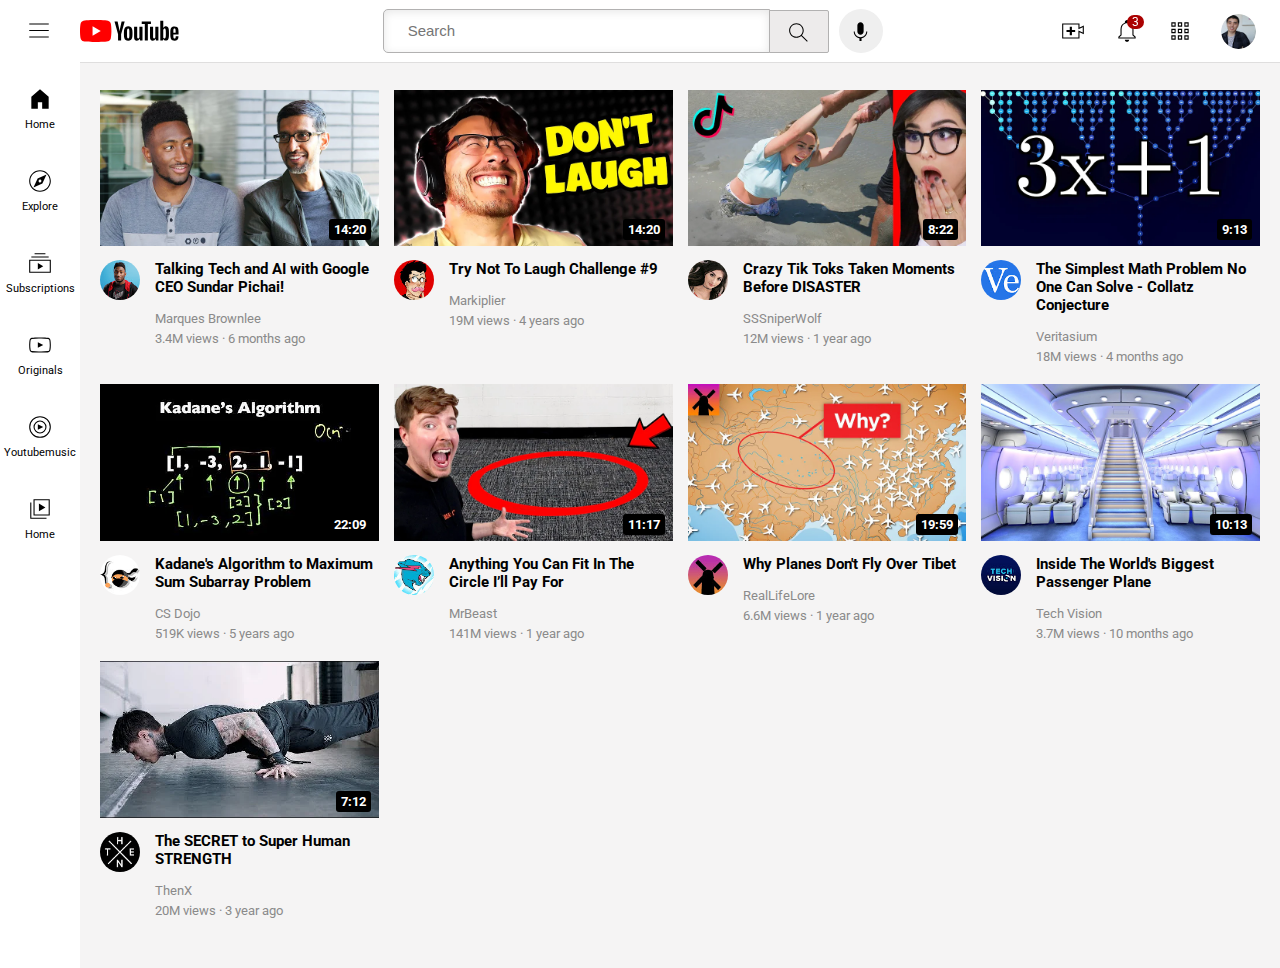
<file: index.html>
<!DOCTYPE html>
<html>
    <head>
        
        <link rel="stylesheet" href="style/youtube.css">
        <link rel="preconnect" href="https://fonts.googleapis.com">
        <link rel="preconnect" href="https://fonts.gstatic.com" crossorigin>
        <link href="https://fonts.googleapis.com/css2?family=Montserrat:wght@400;700&family=Roboto:wght@400;500;700&display=swap" rel="stylesheet">
        <title>
            HU || YouTube
        </title>
        <link rel="shortcut icon" href="youtube_images/favicon-32x32.png" type="image/x-icon">
    </head>
    <body>
       <div class=" main-header">
        <div class="header">
            <div class="left-section">
                <img class="hamburger-logo"  src="youtube_images/hamburger-menu.svg">
                <img  class="youtube-logo" src="youtube_images/youtube-logo.svg">
            </div>
            <div class="middle-section">
                <input class="search-box" type="text" placeholder=" Search">
                <button class="search-button">
                   <img class="search-logo" src="youtube_images/search.svg">
                   <div class="tooltip"> search </div>
                </button>
                <button class="voice-button">
                    <img class="search-voice" src="youtube_images/voice-search-icon.svg">
                    <div class="tooltip"> search with your voice </div>
                </button>
            </div>
            <div class="right-section">
                <div class="tooltip-div">
                    <img class="upload-icon"
                     src="youtube_images/upload.svg">
                     <div class="tooltip"> create  </div>
                </div>
                
                <div class="tooltip-div">
                    <img class="notifi-icon" 
                     src="youtube_images/notifications.svg">
                     <div class="tooltip"> notifications </div>
                     <div class=" notify-number">3</div>
                </div>
                <div class="tooltip-div">
                    <img class="apps-icon"
                     src="youtube_images/youtube-apps.svg">
                     <div class="tooltip"> apps  </div>
                </div>
                
                <img class="mychannel-icon" src="youtube_images/my-channel.jpeg">
            </div>
        </div>
       </div>

       <div class="sidebar">
          
                <div class="sidebar-icon">

                    <img src="youtube_images/home.svg">
                    <div>Home</div>
                </div>
                <div class="sidebar-icon"> 
                    <img src="youtube_images/explore.svg"> 
                    <div>Explore</div>
                </div>
                
                <div class="sidebar-icon"> 
                    <img src="youtube_images/subscriptions.svg">
                    <div>Subscriptions</div>
                 </div>
                
                <div class="sidebar-icon"> 
                    <img src="youtube_images/originals.svg"> 
                    <div>Originals</div>
                </div>
                
                <div class="sidebar-icon"> 
                    <img src="youtube_images/youtube-music.svg"> 
                    <div>Youtubemusic</div>
                </div>
                
                <div class="sidebar-icon"> 
                    <img src="youtube_images/library.svg">
                    <div>Home</div>
                </div>   
       </div>
       
       
                
        <div class="video-grid">
            <div class="video-perview">
                <div class="thumbnail">
                    <a href="https://www.youtube.com/watch?v=n2RNcPRtAiY" target="_blank">
                        <img  class="video-img" src="youtube_images/thumbnail-1.webp">
                    </a>
                    <div class="video-time"> 
                        14:20 
                    </div>
                </div>
                <div class="video-details">
                    <div >
                        <img class="channel-profile" src="youtube_images/channel-1.jpeg">
                    </div>
                    <div > 
                        <div class="channel-title">
                            Talking Tech and AI with Google CEO Sundar Pichai!
                        </div>
                    
                            <div class="channel-name">
                                Marques Brownlee 
                            </div>
                            <div class="videos-views">
                                3.4M views · 6 months ago
                            </div>
                    </div>
                </div>
            </div>
            <div class="video-perview">
                <div class="thumbnail">
                    <a href="https://www.youtube.com/watch?v=mP0RAo9SKZk" target="_blank">
                        <img  class="video-img" src="youtube_images/thumbnail-2.webp">
                    </a>
                    
                    <div class="video-time"> 
                        14:20 
                    </div>
                </div>
                <div class="video-details">
                    <div >
                        <img class="channel-profile" src="youtube_images/channel-2.jpeg">
                    </div>
                    <div > 
                        <div class="channel-title">
                            Try Not To Laugh Challenge #9
                        </div>
                    
                            <div class="channel-name">
                                Markiplier
                            </div>
                            <div class="videos-views">
                                19M views · 4 years ago
                            </div>
                    </div>
                </div>
            </div>
            <div class="video-perview">
                <div class="thumbnail">
                    <a href="https://www.youtube.com/watch?v=FgjPQQeTh1w" target="_blank">
                        <img  class="video-img" src="youtube_images/thumbnail-3.webp">
                    </a>
                    
                    <div class="video-time"> 
                        8:22
                    </div>
                </div>
                <div class="video-details">
                    <div >
                        <img class="channel-profile" src="youtube_images/channel-3.jpeg">
                    </div>
                    <div > 
                        <div class="channel-title">
                            Crazy Tik Toks Taken Moments Before DISASTER
                        </div>
                    
                            <div class="channel-name">
                                SSSniperWolf 
                            </div>
                            <div class="videos-views">
                                12M views · 1 year ago
                            </div>
                    </div>
                </div>
            </div>
            <div class="video-perview">
                <div class="thumbnail">
                    <a href="https://www.youtube.com/watch?v=094y1Z2wpJg" target="_blank">
                        <img  class="video-img" src="youtube_images/thumbnail-4.webp">
                    </a>
                    
                    <div class="video-time"> 
                        9:13
                    </div>
                </div>
                <div class="video-details">
                    <div >
                        <img class="channel-profile" src="youtube_images/channel-4.jpeg">
                    </div>
                    <div > 
                        <div class="channel-title">
                            The Simplest Math Problem No One Can Solve - Collatz Conjecture
                        </div>
                    
                            <div class="channel-name">
                                Veritasium 
                            </div>
                            <div class="videos-views">
                                18M views · 4 months ago
                            </div>
                    </div>
                </div>
            </div>
            <div class="video-perview">
                <div class="thumbnail">
                    <a href="https://www.youtube.com/watch?v=86CQq3pKSUw" target="_blank">
                        <img  class="video-img" src="youtube_images/thumbnail-5.webp">
                    </a>
                    
                    <div class="video-time"> 
                        22:09
                    </div>
                </div>
                <div class="video-details">
                    <div >
                        <img class="channel-profile" src="youtube_images/channel-5.jpeg">
                    </div>
                    <div > 
                        <div class="channel-title">
                            Kadane's Algorithm to Maximum Sum Subarray Problem
                        </div>
                    
                            <div class="channel-name">
                                CS Dojo 
                            </div>
                            <div class="videos-views">
                                519K views · 5 years ago
                            </div>
                    </div>
                </div>
            </div>
            <div class="video-perview">
                <div class="thumbnail">
                    <a href="https://www.youtube.com/watch?v=yXWw0_UfSFg" target="_blank">
                        <img  class="video-img" src="youtube_images/thumbnail-6.webp">
                    </a>
                    
                    <div class="video-time"> 
                        11:17
                    </div>
                </div>
                <div class="video-details">
                    <div >
                        <img class="channel-profile" src="youtube_images/channel-6.jpeg">
                    </div>
                    <div > 
                        <div class="channel-title">
                            Anything You Can Fit In The Circle I’ll Pay For
                        </div>
                    
                            <div class="channel-name">
                                MrBeast 
                            </div>
                            <div class="videos-views">
                                141M views · 1 year ago
                            </div>
                    </div>
                </div>
            </div>
            <div class="video-perview">
                <div class="thumbnail">
                    <a href="https://www.youtube.com/watch?v=fNVa1qMbF9Y" target="_blank">
                        <img  class="video-img" src="youtube_images/thumbnail-7.webp">
                    </a>
                    
                    <div class="video-time"> 
                        19:59 
                    </div>
                </div>
                <div class="video-details">
                    <div >
                        <img class="channel-profile" src="youtube_images/channel-7.jpeg">
                    </div>
                    <div > 
                        <div class="channel-title">
                           Why Planes Don't Fly Over Tibet
                        </div>
                    
                            <div class="channel-name">
                                RealLifeLore
                            </div>
                            <div class="videos-views">
                                6.6M views · 1 year ago
                            </div>
                    </div>
                </div>
            </div>
            <div class="video-perview">
                <div class="thumbnail">
                    <a href="https://www.youtube.com/watch?v=lFm4EM1juls" target="_blank">
                        <img  class="video-img" src="youtube_images/thumbnail-8.webp">
                    </a>
                    
                    <div class="video-time"> 
                        10:13
                    </div>
                </div>
                <div class="video-details">
                    <div >
                        <img class="channel-profile" src="youtube_images/channel-8.jpeg">
                    </div>
                    <div > 
                        <div class="channel-title">
                            Inside The World's Biggest Passenger Plane
                        </div>
                    
                            <div class="channel-name">
                                Tech Vision
                            </div>
                            <div class="videos-views">
                                3.7M views · 10 months ago
                            </div>
                    </div>
                </div>
            </div>
            <div class="video-perview">
                <div class="thumbnail">
                    <a href="https://www.youtube.com/watch?v=ixmxOlcrlUc" target="_blank" >
                        <img  class="video-img" src="youtube_images/thumbnail-9.webp">
                    </a>
                    
                    <div class="video-time"> 
                        7:12 
                    </div>
                </div>
                <div class="video-details">
                    <div >
                        <img class="channel-profile" src="youtube_images/channel-9.jpeg">
                    </div>
                    <div > 
                        <div class="channel-title">
                            The SECRET to Super Human STRENGTH
                        </div>
                    
                            <div class="channel-name">
                                ThenX
                            </div>
                            <div class="videos-views">
                                20M views · 3 year ago
                            </div>
                    </div>
                </div>
            </div>
        </div>        
    </body>
</html>
</file>
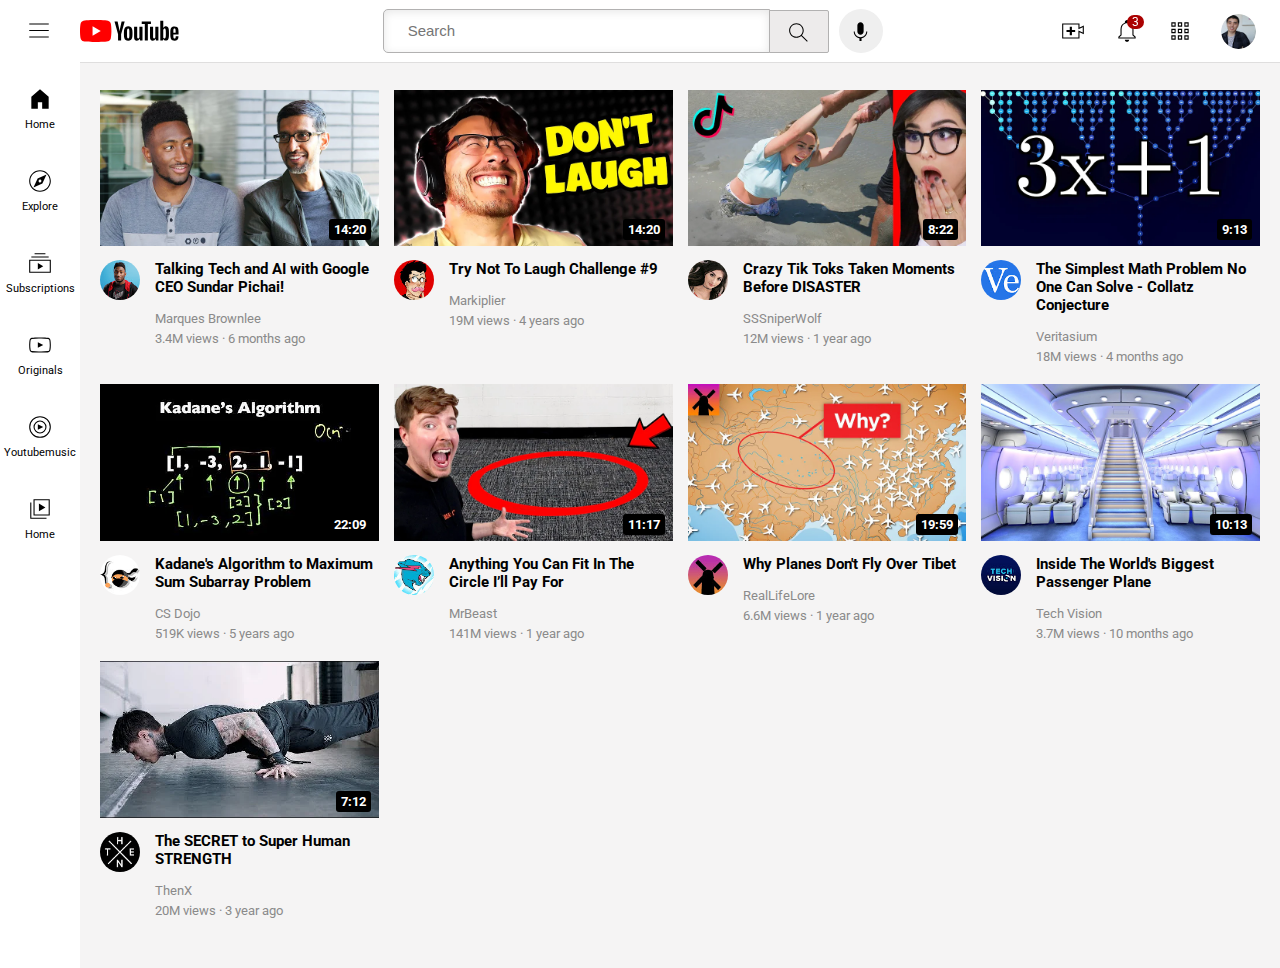
<file: youtube.html>
<!DOCTYPE html>
<html>
    <head>
        
        <link rel="stylesheet" href="style/youtube.css">
        <link rel="preconnect" href="https://fonts.googleapis.com">
        <link rel="preconnect" href="https://fonts.gstatic.com" crossorigin>
        <link href="https://fonts.googleapis.com/css2?family=Montserrat:wght@400;700&family=Roboto:wght@400;500;700&display=swap" rel="stylesheet">
        <title>
        </title>
    </head>
    <body>
       <div class=" main-header">
        <div class="header">
            <div class="left-section">
                <img class="hamburger-logo"  src="youtube_images/hamburger-menu.svg">
                <img  class="youtube-logo" src="youtube_images/youtube-logo.svg">
            </div>
            <div class="middle-section">
                <input class="search-box" type="text" placeholder=" Search">
                <button class="search-button">
                   <img class="search-logo" src="youtube_images/search.svg">
                   <div class="tooltip"> search </div>
                </button>
                <button class="voice-button">
                    <img class="search-voice" src="youtube_images/voice-search-icon.svg">
                    <div class="tooltip"> search with your voice </div>
                </button>
            </div>
            <div class="right-section">
                <div class="tooltip-div">
                    <img class="upload-icon"
                     src="youtube_images/upload.svg">
                     <div class="tooltip"> create  </div>
                </div>
                
                <div class="tooltip-div">
                    <img class="notifi-icon" 
                     src="youtube_images/notifications.svg">
                     <div class="tooltip"> notifications </div>
                     <div class=" notify-number">3</div>
                </div>
                <div class="tooltip-div">
                    <img class="apps-icon"
                     src="youtube_images/youtube-apps.svg">
                     <div class="tooltip"> apps  </div>
                </div>
                
                <img class="mychannel-icon" src="youtube_images/my-channel.jpeg">
            </div>
        </div>
       </div>

       <div class="sidebar">
          
                <div class="sidebar-icon">

                    <img src="youtube_images/home.svg">
                    <div>Home</div>
                </div>
                <div class="sidebar-icon"> 
                    <img src="youtube_images/explore.svg"> 
                    <div>Explore</div>
                </div>
                
                <div class="sidebar-icon"> 
                    <img src="youtube_images/subscriptions.svg">
                    <div>Subscriptions</div>
                 </div>
                
                <div class="sidebar-icon"> 
                    <img src="youtube_images/originals.svg"> 
                    <div>Originals</div>
                </div>
                
                <div class="sidebar-icon"> 
                    <img src="youtube_images/youtube-music.svg"> 
                    <div>Youtubemusic</div>
                </div>
                
                <div class="sidebar-icon"> 
                    <img src="youtube_images/library.svg">
                    <div>Home</div>
                </div>   
       </div>
       
       
                
        <div class="video-grid">
            <div class="video-perview">
                <div class="thumbnail">
                    <a href="https://www.youtube.com/watch?v=n2RNcPRtAiY" target="_blank">
                        <img  class="video-img" src="youtube_images/thumbnail-1.webp">
                    </a>
                    <div class="video-time"> 
                        14:20 
                    </div>
                </div>
                <div class="video-details">
                    <div >
                        <img class="channel-profile" src="youtube_images/channel-1.jpeg">
                    </div>
                    <div > 
                        <div class="channel-title">
                            Talking Tech and AI with Google CEO Sundar Pichai!
                        </div>
                    
                            <div class="channel-name">
                                Marques Brownlee 
                            </div>
                            <div class="videos-views">
                                3.4M views · 6 months ago
                            </div>
                    </div>
                </div>
            </div>
            <div class="video-perview">
                <div class="thumbnail">
                    <a href="https://www.youtube.com/watch?v=mP0RAo9SKZk" target="_blank">
                        <img  class="video-img" src="youtube_images/thumbnail-2.webp">
                    </a>
                    
                    <div class="video-time"> 
                        14:20 
                    </div>
                </div>
                <div class="video-details">
                    <div >
                        <img class="channel-profile" src="youtube_images/channel-2.jpeg">
                    </div>
                    <div > 
                        <div class="channel-title">
                            Try Not To Laugh Challenge #9
                        </div>
                    
                            <div class="channel-name">
                                Markiplier
                            </div>
                            <div class="videos-views">
                                19M views · 4 years ago
                            </div>
                    </div>
                </div>
            </div>
            <div class="video-perview">
                <div class="thumbnail">
                    <a href="https://www.youtube.com/watch?v=FgjPQQeTh1w" target="_blank">
                        <img  class="video-img" src="youtube_images/thumbnail-3.webp">
                    </a>
                    
                    <div class="video-time"> 
                        8:22
                    </div>
                </div>
                <div class="video-details">
                    <div >
                        <img class="channel-profile" src="youtube_images/channel-3.jpeg">
                    </div>
                    <div > 
                        <div class="channel-title">
                            Crazy Tik Toks Taken Moments Before DISASTER
                        </div>
                    
                            <div class="channel-name">
                                SSSniperWolf 
                            </div>
                            <div class="videos-views">
                                12M views · 1 year ago
                            </div>
                    </div>
                </div>
            </div>
            <div class="video-perview">
                <div class="thumbnail">
                    <a href="https://www.youtube.com/watch?v=094y1Z2wpJg" target="_blank">
                        <img  class="video-img" src="youtube_images/thumbnail-4.webp">
                    </a>
                    
                    <div class="video-time"> 
                        9:13
                    </div>
                </div>
                <div class="video-details">
                    <div >
                        <img class="channel-profile" src="youtube_images/channel-4.jpeg">
                    </div>
                    <div > 
                        <div class="channel-title">
                            The Simplest Math Problem No One Can Solve - Collatz Conjecture
                        </div>
                    
                            <div class="channel-name">
                                Veritasium 
                            </div>
                            <div class="videos-views">
                                18M views · 4 months ago
                            </div>
                    </div>
                </div>
            </div>
            <div class="video-perview">
                <div class="thumbnail">
                    <a href="https://www.youtube.com/watch?v=86CQq3pKSUw" target="_blank">
                        <img  class="video-img" src="youtube_images/thumbnail-5.webp">
                    </a>
                    
                    <div class="video-time"> 
                        22:09
                    </div>
                </div>
                <div class="video-details">
                    <div >
                        <img class="channel-profile" src="youtube_images/channel-5.jpeg">
                    </div>
                    <div > 
                        <div class="channel-title">
                            Kadane's Algorithm to Maximum Sum Subarray Problem
                        </div>
                    
                            <div class="channel-name">
                                CS Dojo 
                            </div>
                            <div class="videos-views">
                                519K views · 5 years ago
                            </div>
                    </div>
                </div>
            </div>
            <div class="video-perview">
                <div class="thumbnail">
                    <a href="https://www.youtube.com/watch?v=yXWw0_UfSFg" target="_blank">
                        <img  class="video-img" src="youtube_images/thumbnail-6.webp">
                    </a>
                    
                    <div class="video-time"> 
                        11:17
                    </div>
                </div>
                <div class="video-details">
                    <div >
                        <img class="channel-profile" src="youtube_images/channel-6.jpeg">
                    </div>
                    <div > 
                        <div class="channel-title">
                            Anything You Can Fit In The Circle I’ll Pay For
                        </div>
                    
                            <div class="channel-name">
                                MrBeast 
                            </div>
                            <div class="videos-views">
                                141M views · 1 year ago
                            </div>
                    </div>
                </div>
            </div>
            <div class="video-perview">
                <div class="thumbnail">
                    <a href="https://www.youtube.com/watch?v=fNVa1qMbF9Y" target="_blank">
                        <img  class="video-img" src="youtube_images/thumbnail-7.webp">
                    </a>
                    
                    <div class="video-time"> 
                        19:59 
                    </div>
                </div>
                <div class="video-details">
                    <div >
                        <img class="channel-profile" src="youtube_images/channel-7.jpeg">
                    </div>
                    <div > 
                        <div class="channel-title">
                           Why Planes Don't Fly Over Tibet
                        </div>
                    
                            <div class="channel-name">
                                RealLifeLore
                            </div>
                            <div class="videos-views">
                                6.6M views · 1 year ago
                            </div>
                    </div>
                </div>
            </div>
            <div class="video-perview">
                <div class="thumbnail">
                    <a href="https://www.youtube.com/watch?v=lFm4EM1juls" target="_blank">
                        <img  class="video-img" src="youtube_images/thumbnail-8.webp">
                    </a>
                    
                    <div class="video-time"> 
                        10:13
                    </div>
                </div>
                <div class="video-details">
                    <div >
                        <img class="channel-profile" src="youtube_images/channel-8.jpeg">
                    </div>
                    <div > 
                        <div class="channel-title">
                            Inside The World's Biggest Passenger Plane
                        </div>
                    
                            <div class="channel-name">
                                Tech Vision
                            </div>
                            <div class="videos-views">
                                3.7M views · 10 months ago
                            </div>
                    </div>
                </div>
            </div>
            <div class="video-perview">
                <div class="thumbnail">
                    <a href="https://www.youtube.com/watch?v=ixmxOlcrlUc" target="_blank" >
                        <img  class="video-img" src="youtube_images/thumbnail-9.webp">
                    </a>
                    
                    <div class="video-time"> 
                        7:12 
                    </div>
                </div>
                <div class="video-details">
                    <div >
                        <img class="channel-profile" src="youtube_images/channel-9.jpeg">
                    </div>
                    <div > 
                        <div class="channel-title">
                            The SECRET to Super Human STRENGTH
                        </div>
                    
                            <div class="channel-name">
                                ThenX
                            </div>
                            <div class="videos-views">
                                20M views · 3 year ago
                            </div>
                    </div>
                </div>
            </div>
        </div>        
    </body>
</html>
</file>
<file: style/youtube.css>
body{
    font-family: Roboto,arial;
    margin: 0px;
}
p{
    margin: 0px;
}


.main-header{
    position: fixed;
    top: 0px;
    right: 0px;
    left: 0px;
    z-index: 1;
    background-color: white;
    border-bottom: 1px;
    border-style: solid;
    border-color: rgb(223, 222, 222);
    border-top: 0px;
    border-left: 0px;
    border-right: 0px;
}
.header{
    
    display: flex;
    height: 62px;
    justify-content: space-between;
    
    

}
.left-section{
    display: flex;
    width: 200px;
    align-items: center;
}
.middle-section{
    
    flex: 1;
    margin-left: 65px;
    margin-right: 50px;
    max-width: 500px;
    display: flex;
    align-items: center;
    
}
.right-section{
    width: 230px;
    display: flex;
    justify-content: space-between;
    align-items: center;
    flex-shrink: 0;
    
}
.hamburger-logo{
    height: 26px;
    margin-left: 26px;
    
    
}
.youtube-logo{
    height: 22px;
    margin-left: 28px;
}
.search-logo{
    height: 25px;
    margin-top: 3px;
}
.search-voice{
    height: 30px;
}
.search-box{
    flex: 1;
    height: 40px;
    outline: none;
    border-color:rgb(178, 177, 177);
    border-style: solid;
    border-top-left-radius: 5px;
    border-bottom-left-radius: 5px;
    border-width: 1px;
    box-shadow: inset 0px 2px 10px rgb(231, 231, 231);
    width: 10px;
    padding-left: 20px;
    
}
.search-box::placeholder{
    font-size: 15px;
    
}
.search-button{
    height: 43px;
    vertical-align: middle;
    margin-left: -1px;
    border-style: solid;
    border-width: 1px;
    border-color:rgb(178, 177, 177);
    border-top-right-radius: 2px;
    border-bottom-right-radius: 2px;
    background-color: rgb(237, 235, 235);
    margin-right: 10px;
    width: 60px;
   
    
}
.search-button, .voice-button, .tooltip-div, .notify-div, .apps-div{
    display: flex;
    justify-content: center;
    align-items: center;
    position: relative;
}

.tooltip{
    background-color: grey;
    color: white;
    padding-top:5px;
    padding-bottom: 5px;
    padding-left: 8px;
    padding-right: 8px;
    border-radius: 2px;
    position: absolute;
    bottom: -35px;
    opacity: 0;
    transition: opacity 0.15s;
    pointer-events: none;
    white-space: nowrap;
    font-size: 13px;
}
.search-button:hover .tooltip,
.voice-button:hover .tooltip,
.tooltip-div:hover .tooltip,
.notify-div:hover .tooltip
.apps-div:hover .tooltip{
    opacity: 1;

}
.search-button:hover{
    opacity: 0.9;
}
.search-button:active{
    background-color: rgb(231, 231, 231) ;
   
}
.search-voice{
    height: 25px;
}
.voice-button{
    height: 44px;
    width: 44px;
    border: none;
    border-radius: 25px;
    vertical-align: middle;
   

}
.upload-icon{
    height: 26px;
    margin-left: 10px;
}
.apps-icon{
    height: 26px;
}
.notifi-icon{
    height: 26px;
    
}

.notify-number{
    
    background-color: rgb(171, 1, 1);
    color: white;
    top: -3px;
    right: -4px;
    position: absolute;
    border-radius: 20px;
    font-size: 12px;
    padding-left: 5px;
    padding-right: 5px;


    
}
.mychannel-icon{
    height: 35px;
    border-radius: 20px;
    margin-right: 24px;
}


.sidebar{
    background-color: rgb(255, 255, 255);
    font-size: 20px;
    position: fixed;
    z-index: 2;
    color: white;
    top: 62px;
    bottom: 0px; 
    left: 0px;
    width: 80px;
    
}
.sidebar-icon{
    height: 72px;
  
    margin-bottom: 0px;
    display: flex;
    flex-direction: column;
    justify-content: center;
    align-items: center;
    padding-top: 10px;
    
    
}
.sidebar-icon:hover{
    background-color: rgb(225, 223, 223);
    cursor: pointer;
}
.sidebar-icon img{
    height: 26px;
    margin-bottom: 6px;
    
    
}
.sidebar-icon div{
    font-size: 11px;
    color: black;
}
.video-grid{
    display: grid;
    grid-template-columns: 1fr 1fr 1fr 1fr ;
    margin-left: 80px;
    margin-top: 50px;
    padding-right: 20px;
    row-gap: 20px;
    column-gap: 15px;
    padding-left: 20px;
    padding-top: 40px;
    padding-bottom: 50px;
    background-color: rgb(245, 244, 244);
}

@media (max-width: 999px) {
    .video-grid{    
      grid-template-columns: 1fr 1fr 1fr;
     } 
 }
 @media (max-width: 750px) {
    .video-grid{    
      grid-template-columns: 1fr 1fr 
     } 
 }
 @media (min-width: 1000px){
     .video-grid{
         grid-template-columns: 1fr 1fr 1fr 1fr;
     }
 }
 
.thumbnail{
   
    position: relative;
}
.video-img{
    width: 100%;
    
}
.video-time{
    position: absolute;
    background-color: black;
    color: white;
    padding-left: 5px;
    padding-right: 5px;
    padding-top: 3px;
    padding-bottom: 3px;
    font-size: 13px;
    bottom: 10px;
    right: 8px;
    font-weight: bold;
    border-radius: 3px;
}
.video-details{
    display: flex;
    margin-top: 10px;
}
.channel-profile{
    height: 40px;
    border-radius: 30px;
}
.channel-title{
    font-weight: bold;
    font-size: 15px;
    padding-left: 15px;
}
.channel-name{
    font-size: 13px;
    padding-left: 15px;
    margin-top: 15px;
    color: rgb(138, 138, 138);
}
.videos-views{
    font-size: 13px;
    padding-left: 15px;
    color: rgb(138, 138, 138);
    padding-top: 5px;
}
</file>
